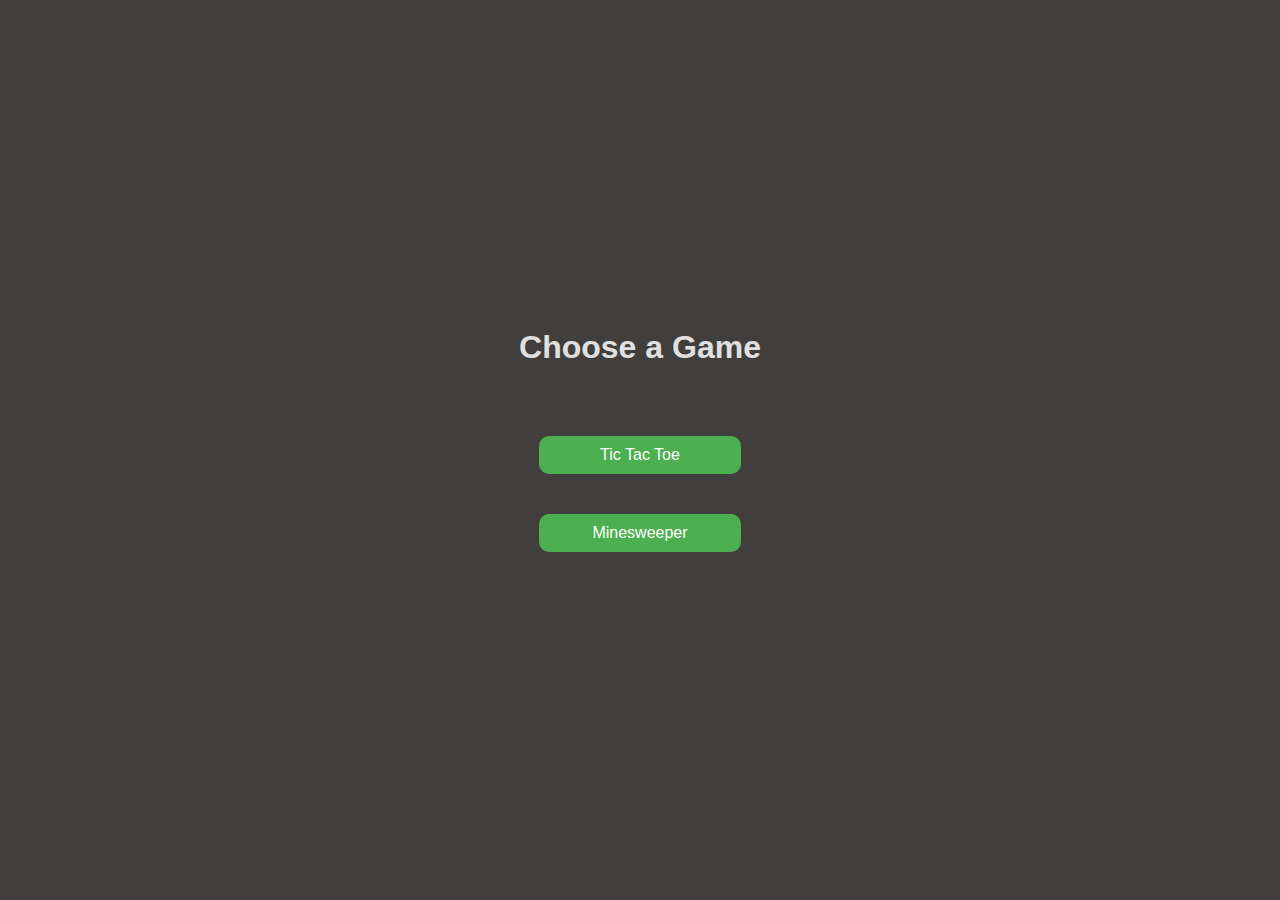
<file: index.html>
<!DOCTYPE html>
<html lang="en">
<head>
    <meta charset="UTF-8">
    <meta name="viewport" content="width=device-width, initial-scale=1.0">
    <title>ONLINE GAME</title>
    <link rel="stylesheet" href="style.css">
</head>
<body>
    <div class="container">
        <h1>Choose a Game</h1>
        <div class="game-selection">
            <a href="tic-tac-toe.html" class="game-button">Tic Tac Toe</a>
            <a href="minesweeper.html" class="game-button">Minesweeper</a>
        </div>
    </div>
</body>
</html>
</file>
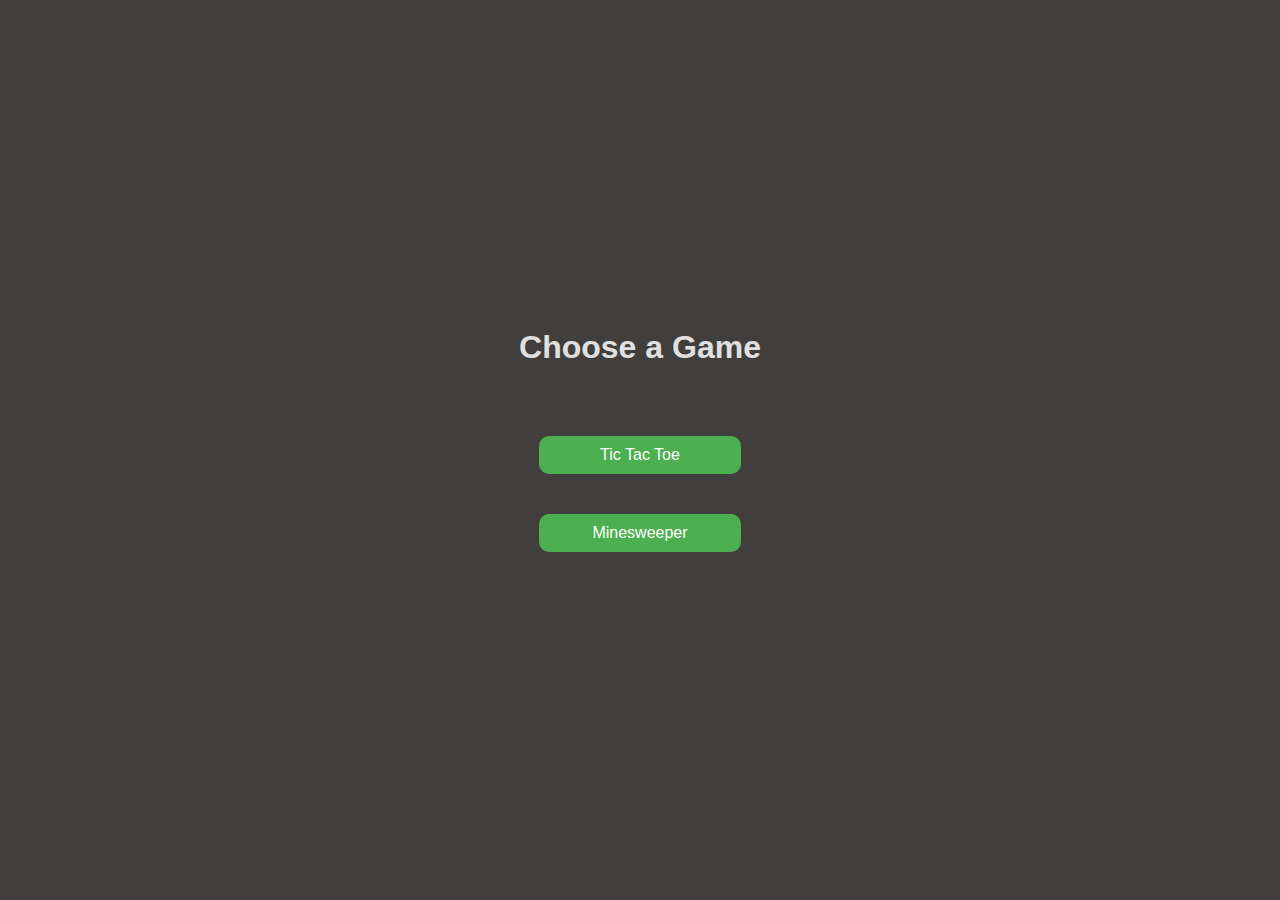
<file: game index.html>
<!DOCTYPE html>
<html lang="en">
<head>
    <meta charset="UTF-8">
    <meta name="viewport" content="width=device-width, initial-scale=1.0">
    <title>ONLINE GAME</title>
    <link rel="stylesheet" href="style.css">
</head>
<body>
    <div class="container">
        <h1>Choose a Game</h1>
        <div class="game-selection">
            <a href="TicTacToe.html" class="game-button">Tic Tac Toe</a>
            <a href="minesweeper.html" class="game-button">Minesweeper</a>
        </div>
    </div>
</body>
</html>
</file>
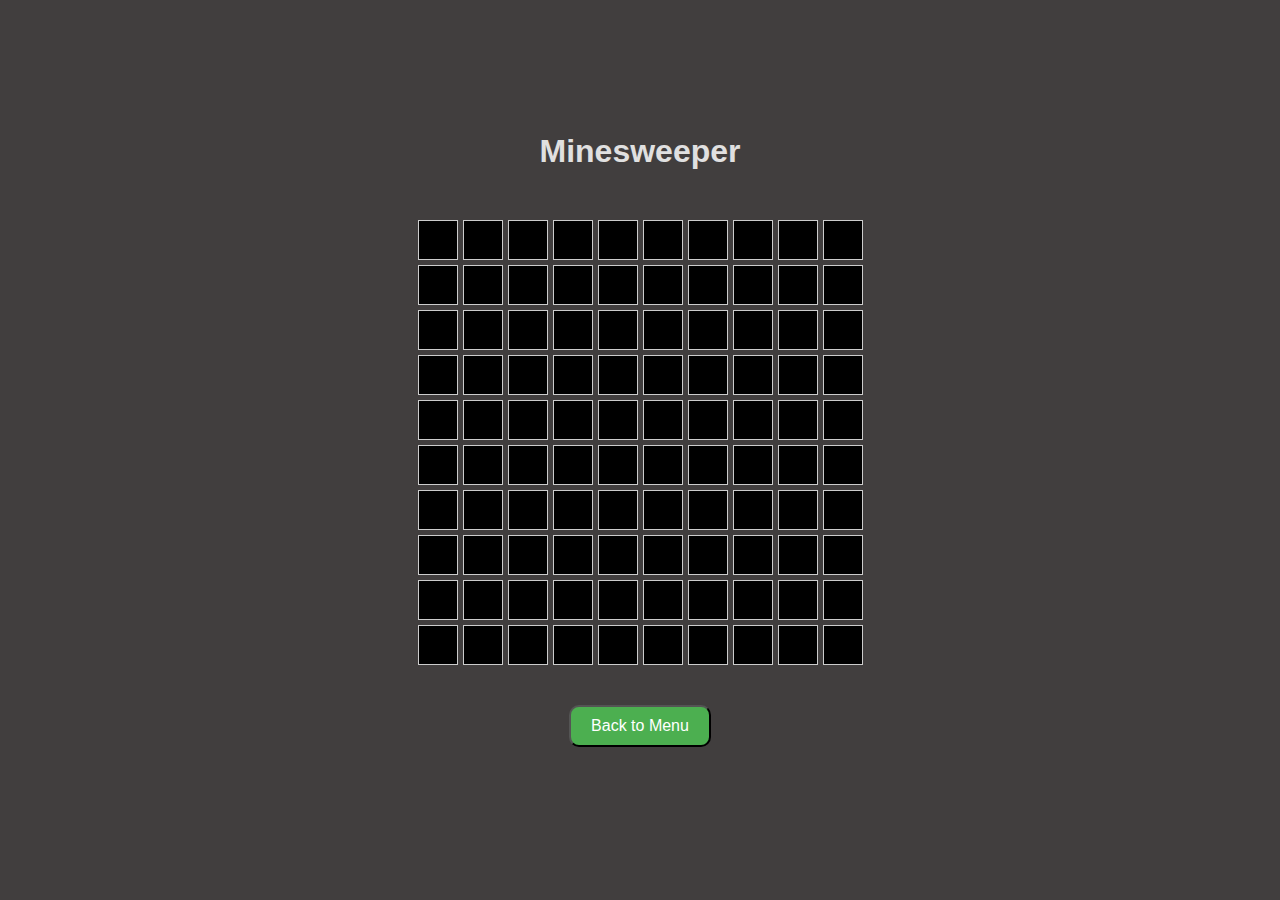
<file: minesweeper.html>
<!DOCTYPE html>
<html lang="en">
<head>
    <meta charset="UTF-8">
    <meta name="viewport" content="width=device-width, initial-scale=1.0">
    <title>Minesweeper</title>
    <link rel="stylesheet" href="style.css">
    <script src="minesweeper.js" defer></script>
</head>
<body>
    <div class="container">
        <h1>Minesweeper</h1>
        <div id="grid" class="grid"></div>
        <p id="status-text"></p>
        <button onclick="location.href='index.html'" class="game-button">Back to Menu</button>
    </div>
</body>
</html>
</file>
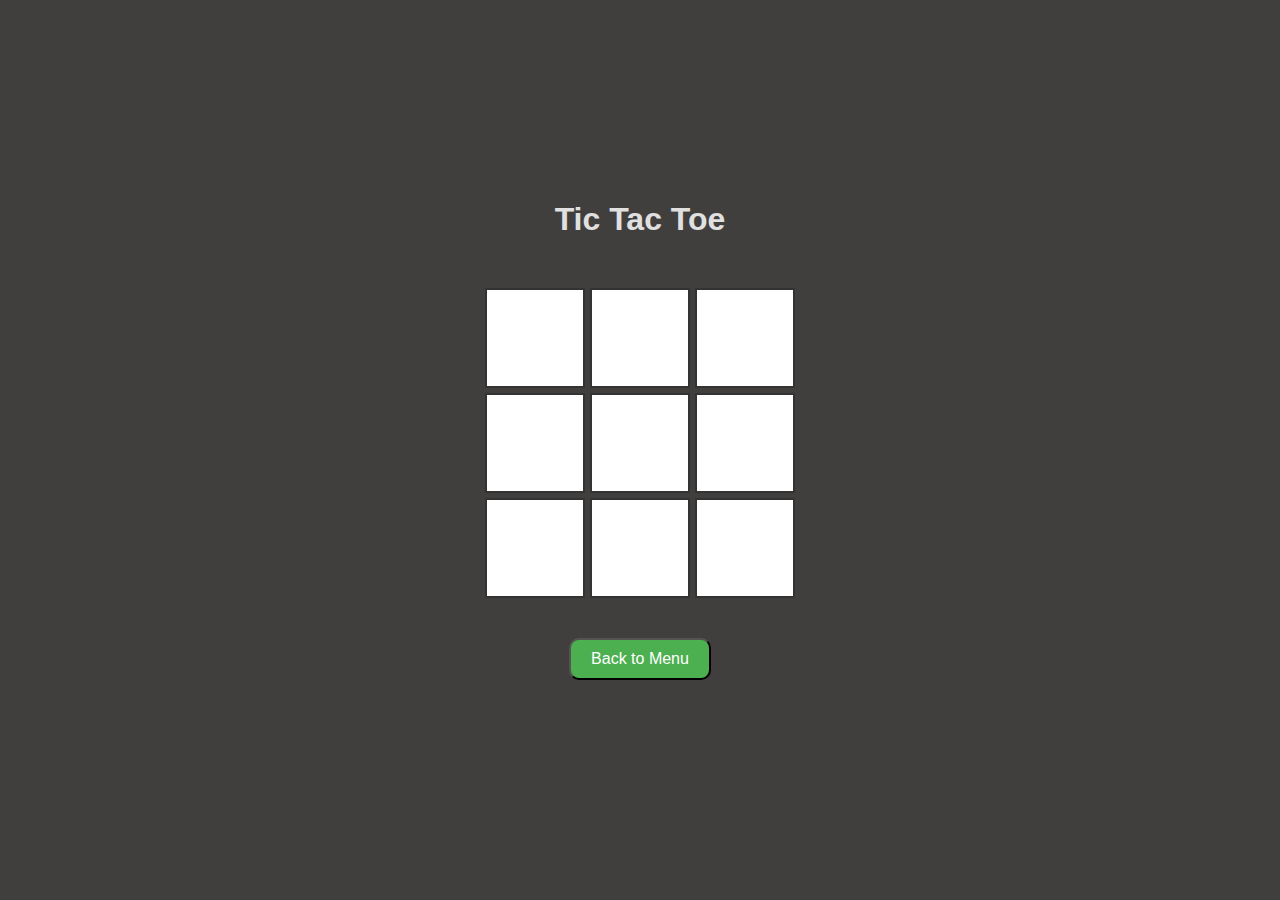
<file: tic-tac-toe.html>
<!DOCTYPE html>
<html lang="en">
<head>
    <meta charset="UTF-8">
    <meta name="viewport" content="width=device-width, initial-scale=1.0">
    <title>Tic Tac Toe</title>
    <link rel="stylesheet" href="style.css">
    <script src="tic-tac-toe.js" defer></script>
</head>
<body>
    <div class="container">
        <h1>Tic Tac Toe</h1>
        <div id="game-board"></div>
        <button onclick="location.href='index.html'" class="game-button">Back to Menu</button>
    </div>
</body>
</html>
</file>
<file: style.css>
* {
    box-sizing: border-box;
    margin: 0;
    padding: 0;
}

body {
    font-family: Arial, sans-serif;
    display: flex;
    justify-content: center;
    align-items: center;
    flex-direction: column;
    height: 100vh;
    margin: 0;
    background-color: #413e3e;
}

.container {
    text-align: center;
}

h1 {
    margin-bottom: 50px;
    color: #e0e0e0;
}

.game-selection {
    display: flex;
    flex-direction: column;
}

.game-button {
    padding: 30px 60px;
    margin: 20px;
    font-size: 1.2rem;
    cursor: pointer;
    background-color: #4CAF50;
    color: white;
    text-decoration: none;
    border-radius: 10px;
}

.game-button:hover {
    background-color: #45a049;
}

/* Styles for Tic Tac Toe */
#game-board {
    display: grid;
    grid-template-columns: repeat(3, 100px);
    grid-template-rows: repeat(3, 100px);
    gap: 5px;
    margin: 20px auto;
}

.cell {
    width: 100px;
    height: 100px;
    background-color: white;
    border: 2px solid #333;
    font-size: 2rem;
    display: flex;
    justify-content: center;
    align-items: center;
    cursor: pointer;
}

.cell:hover {
    background-color: #e0e0e0;
}

/* Styles for Minesweeper */

.grid {
    display: grid;
    grid-template-columns: repeat(10, 40px); 
    grid-gap: 5px;
    margin: 20px auto;
}

.minesweeper-cell {
    width: 40px;
    height: 40px;
    background-color: #000000;
    border: 1px solid #ccc;
    display: flex;
    justify-content: center;
    align-items: center;
    font-size: 20px;
    cursor: pointer;
}

.minesweeper-cell.opened {
    background-color: #fff;
    cursor: default;
}

.game-button {
    margin-top: 20px;
    padding: 10px 20px;
    font-size: 16px;
    cursor: pointer;
}
</file>
